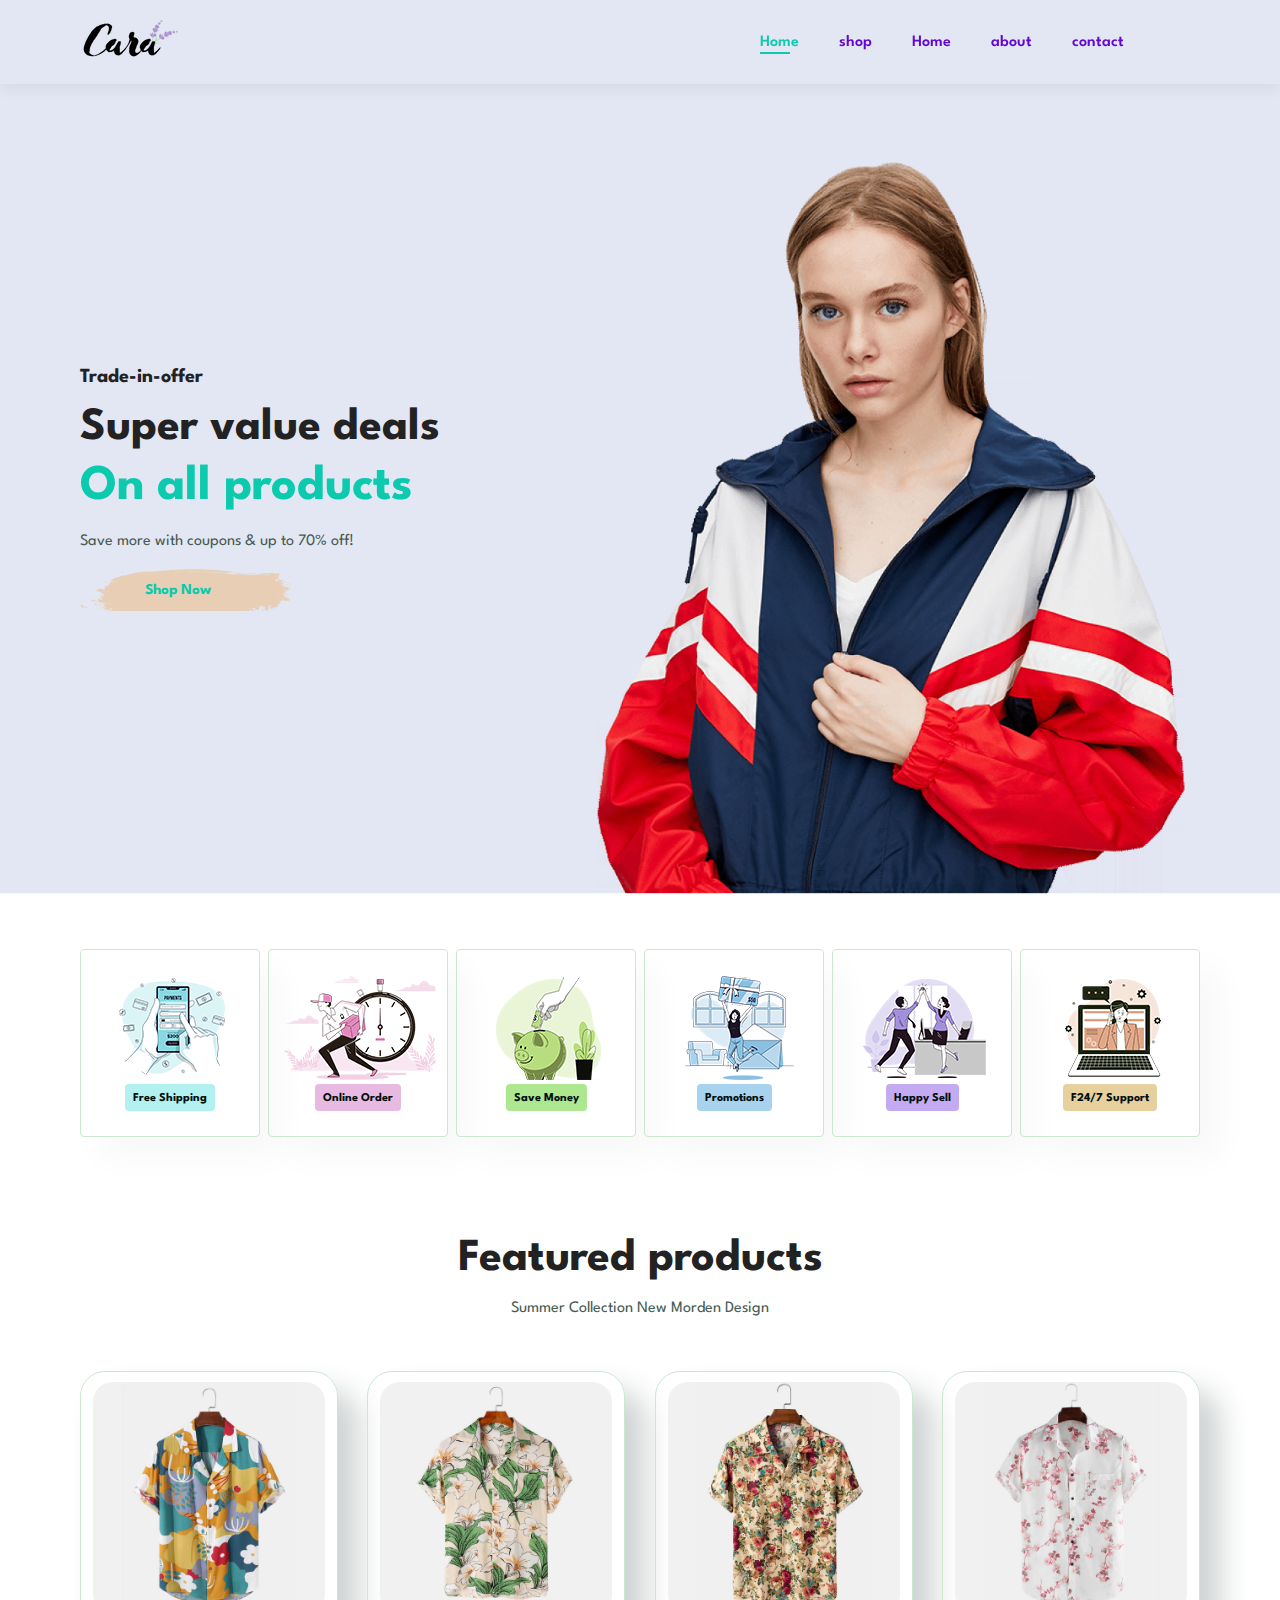
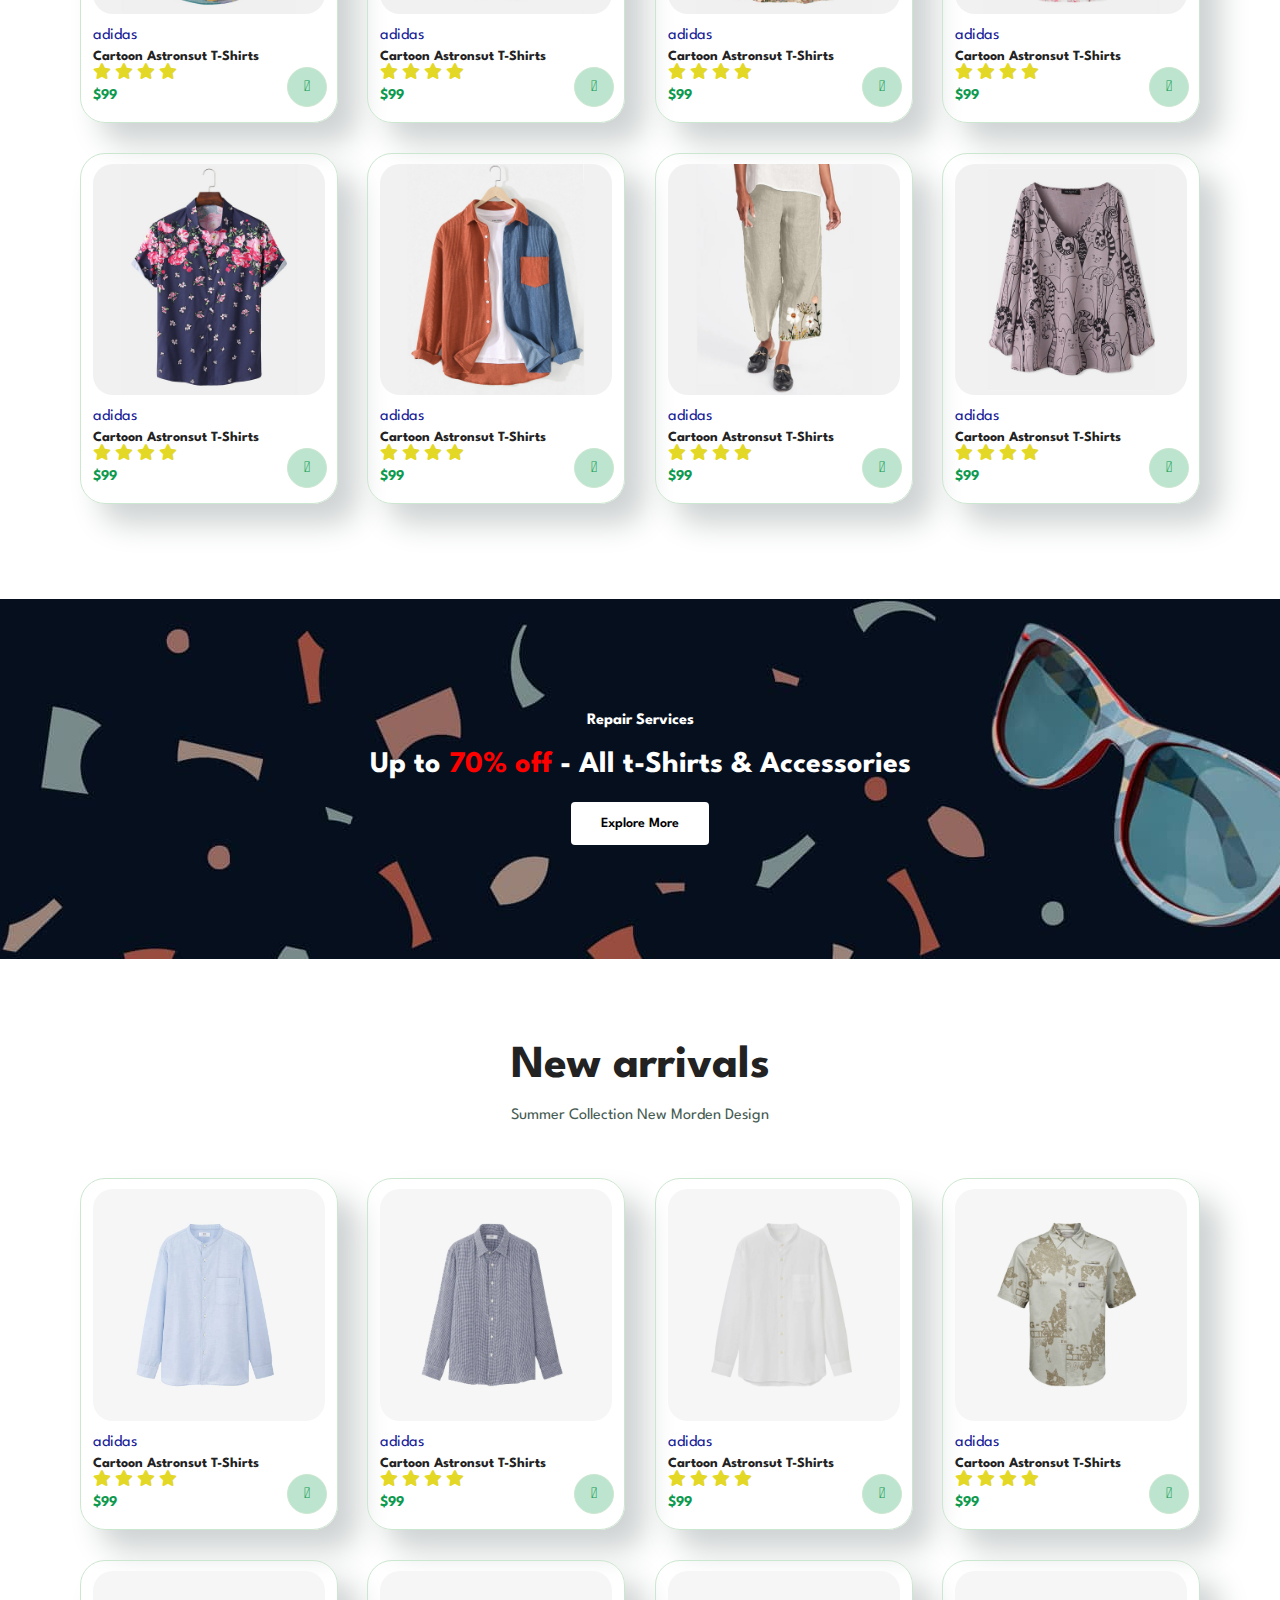
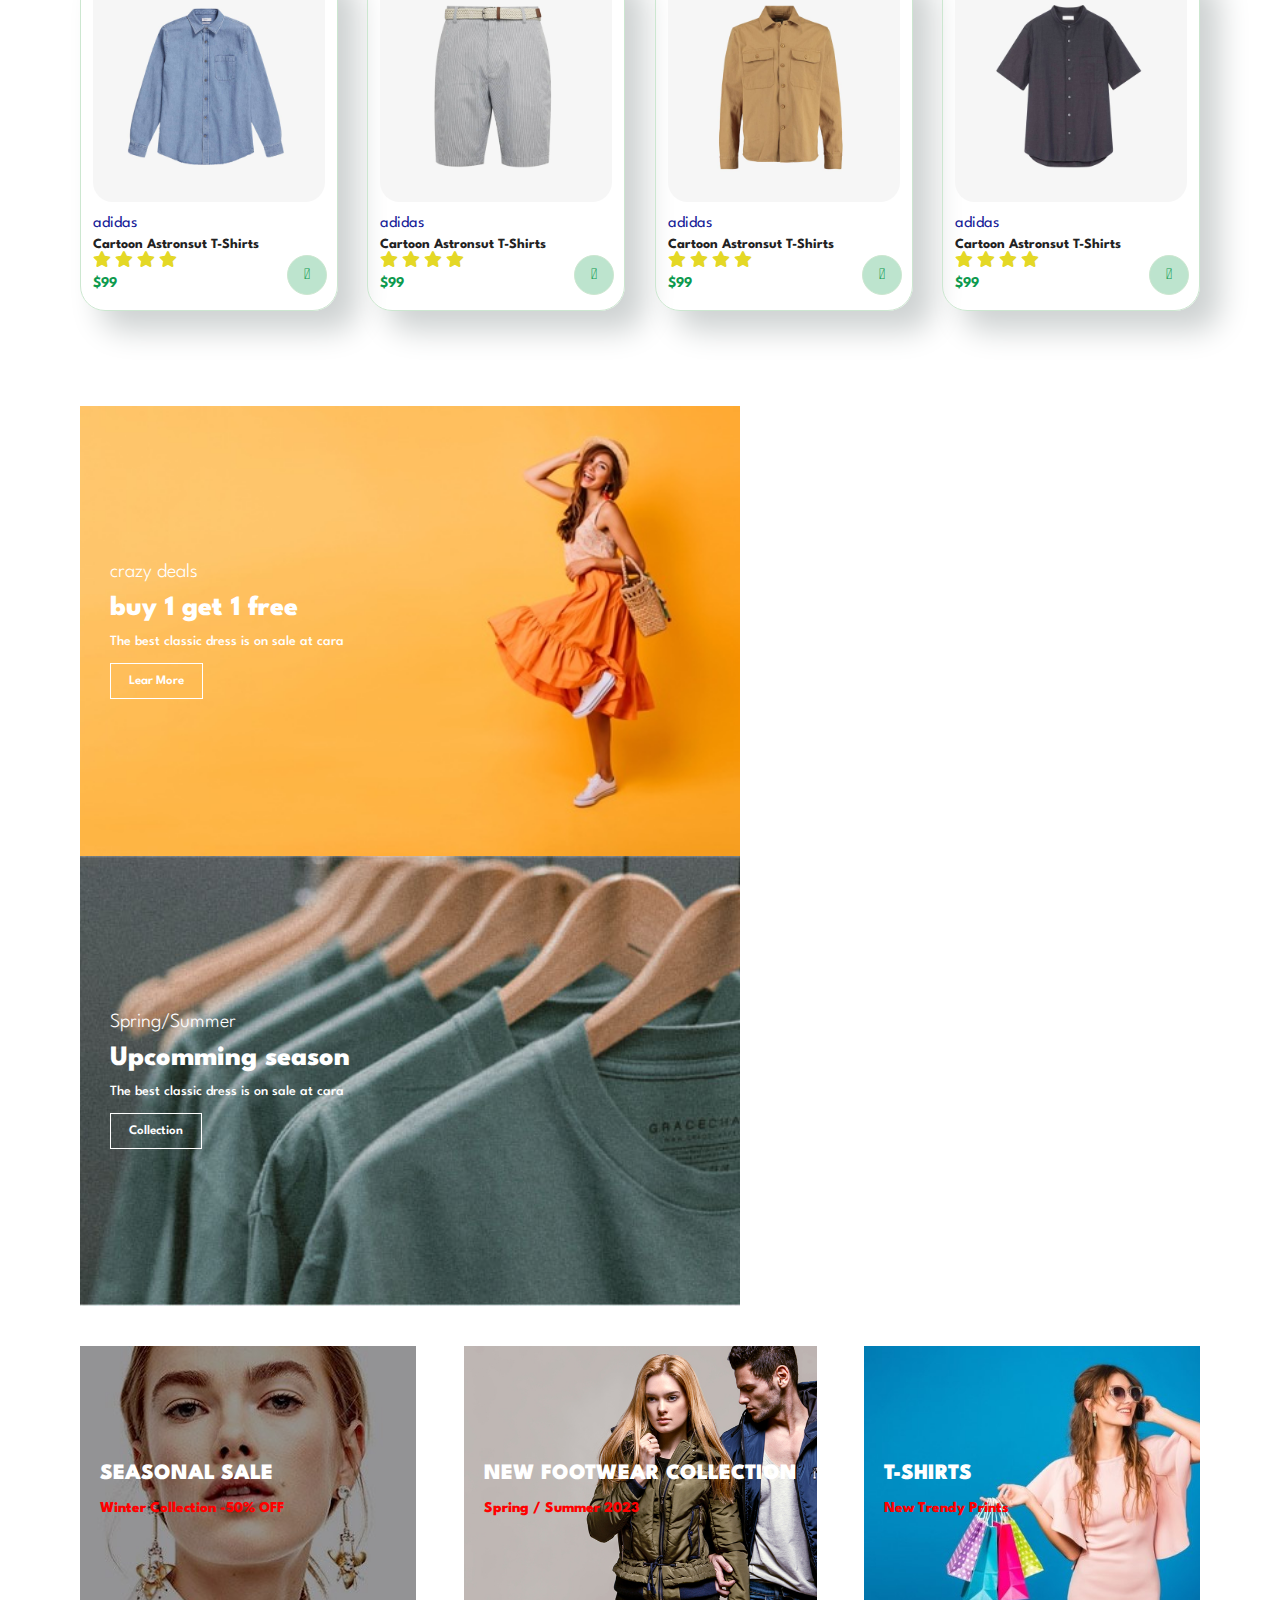
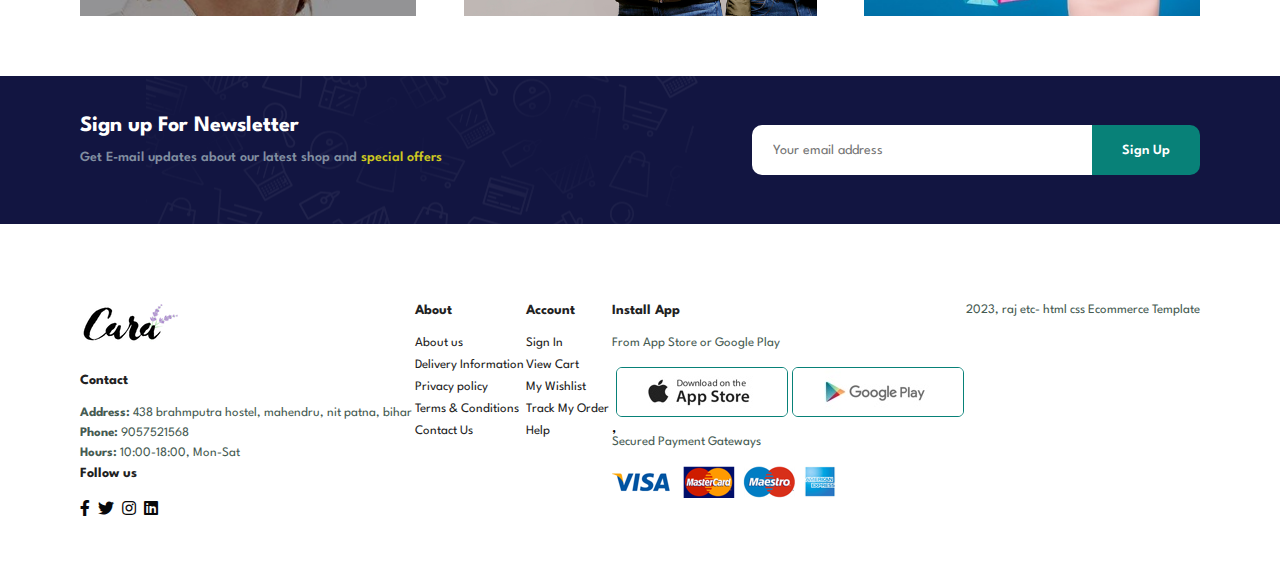
<file: index.html>
<!DOCTYPE html>
<html lang="en">
<head>
    <meta charset="UTF-8">
    <meta http-equiv="X-UA-Compatible" content="IE=edge">
    <meta name="viewport" content="width=device-width, initial-scale=1.0">
    <title>E-Commerce</title>
    <link rel="stylesheet" href="https://pro.fontawesome.com/releases/v5.10.0/css/all.css" />
    <link rel="stylesheet" href="style.css">
</head>  
<body>
    <section id="header">
        <a href="#"><img src="img/logo.png" class="logo"   alt="image not found" </a>
        <div>
            <ul id="navbar">
                <li><a class="active" href="index.html">Home</a></li>
                <li><a href="shop.html">shop</a></li>
                <li><a href="blog.html">Home</a></li>
                <li><a href="about.html">about</a></li>
                <li><a href="contact.html">contact</a></li>
                <li id="lg-bag"><a href="cart.html"><i class="far fa-shopping-bag"></i></a></li>
                <a href="#" id="close"><i class="far fa-times"></i></a>
            </ul>
        </div>
        <div id="mobile">
            <a href="cart.html"><i class="far fa-shopping-bag"></i></a>
            <i id="bar" class="fas fa-outdent"></i>
        </div>
    </section>

    <section id="hero">
        <h4>Trade-in-offer</h4>
        <h2>Super value deals</h2>
        <h1>On all products</h1>
        <p>Save more with coupons & up to 70% off!</p>
        <button>Shop Now</button>
    </section>

    <section id="feature" class="section-p1">
        <div class="fe-box">
            <img src="img/feature/f1.png" alt="">
            <h6>Free Shipping</h6>
        </div>
        <div class="fe-box">
            <img src="img/feature/f2.png" alt="">
            <h6>Online Order</h6>
        </div>
        <div class="fe-box">
            <img src="img/feature/f3.png" alt="">
            <h6>Save Money</h6>
        </div>
        <div class="fe-box">
            <img src="img/feature/f4.png" alt="">
            <h6>Promotions</h6>
        </div>
        <div class="fe-box">
            <img src="img/feature/f5.png" alt="">
            <h6>Happy Sell</h6>
        </div>
        <div class="fe-box">
            <img src="img/feature/f6.png" alt="">
            <h6>F24/7 Support</h6>
        </div>
    </section>
     
    <section id="product1" class="section-p1">
        <h2>Featured products</h2>
        <p>Summer Collection New Morden Design</p>
        <div class="pro-container">
            <div class="pro">
                <img src="img/products/f1.jpg" alt="">
                <div class="des">
                    <span>adidas</span>
                    <h5>Cartoon Astronsut T-Shirts</h5>
                    <div class="star">
                        <i class="fas fa-star"></i>
                        <i class="fas fa-star"></i>
                        <i class="fas fa-star"></i>
                        <i class="fas fa-star"></i>
                    </div>
                    <h4>$99</h4>
                </div>
                <a href="#"><i class="fal fa-shopping-cart cart"></i></a>
            </div>
            <div class="pro">
                <img src="img/products/f2.jpg" alt="">
                <div class="des">
                    <span>adidas</span>
                    <h5>Cartoon Astronsut T-Shirts</h5>
                    <div class="star">
                        <i class="fas fa-star"></i>
                        <i class="fas fa-star"></i>
                        <i class="fas fa-star"></i>
                        <i class="fas fa-star"></i>
                    </div>
                    <h4>$99</h4>
                </div>
                <a href="#"><i class="fal fa-shopping-cart cart"></i></a>
            </div>
            <div class="pro">
                <img src="img/products/f3.jpg" alt="">
                <div class="des">
                    <span>adidas</span>
                    <h5>Cartoon Astronsut T-Shirts</h5>
                    <div class="star">
                        <i class="fas fa-star"></i>
                        <i class="fas fa-star"></i>
                        <i class="fas fa-star"></i>
                        <i class="fas fa-star"></i>
                    </div>
                    <h4>$99</h4>
                </div>
                <a href="#"><i class="fal fa-shopping-cart cart"></i></a>
            </div>
            <div class="pro">
                <img src="img/products/f4.jpg" alt="">
                <div class="des">
                    <span>adidas</span>
                    <h5>Cartoon Astronsut T-Shirts</h5>
                    <div class="star">
                        <i class="fas fa-star"></i>
                        <i class="fas fa-star"></i>
                        <i class="fas fa-star"></i>
                        <i class="fas fa-star"></i>
                    </div>
                    <h4>$99</h4>
                </div>
                <a href="#"><i class="fal fa-shopping-cart cart"></i></a>
            </div>
            <div class="pro">
                <img src="img/products/f5.jpg" alt="">
                <div class="des">
                    <span>adidas</span>
                    <h5>Cartoon Astronsut T-Shirts</h5>
                    <div class="star">
                        <i class="fas fa-star"></i>
                        <i class="fas fa-star"></i>
                        <i class="fas fa-star"></i>
                        <i class="fas fa-star"></i>
                    </div>
                    <h4>$99</h4>
                </div>
                <a href="#"><i class="fal fa-shopping-cart cart"></i></a>
            </div>
            <div class="pro">
                <img src="img/products/f6.jpg" alt="">
                <div class="des">
                    <span>adidas</span>
                    <h5>Cartoon Astronsut T-Shirts</h5>
                    <div class="star">
                        <i class="fas fa-star"></i>
                        <i class="fas fa-star"></i>
                        <i class="fas fa-star"></i>
                        <i class="fas fa-star"></i>
                    </div>
                    <h4>$99</h4>
                </div>
                <a href="#"><i class="fal fa-shopping-cart cart"></i></a>
            </div>
            <div class="pro">
                <img src="img/products/f7.jpg" alt="">
                <div class="des">
                    <span>adidas</span>
                    <h5>Cartoon Astronsut T-Shirts</h5>
                    <div class="star">
                        <i class="fas fa-star"></i>
                        <i class="fas fa-star"></i>
                        <i class="fas fa-star"></i>
                        <i class="fas fa-star"></i>
                    </div>
                    <h4>$99</h4>
                </div>
                <a href="#"><i class="fal fa-shopping-cart cart"></i></a>
            </div>
            <div class="pro">
                <img src="img/products/f8.jpg" alt="">
                <div class="des">
                    <span>adidas</span>
                    <h5>Cartoon Astronsut T-Shirts</h5>
                    <div class="star">
                        <i class="fas fa-star"></i>
                        <i class="fas fa-star"></i>
                        <i class="fas fa-star"></i>
                        <i class="fas fa-star"></i>
                    </div>
                    <h4>$99</h4>
                </div>
                <a href="#"><i class="fal fa-shopping-cart cart"></i></a>
            </div>
        </div>
    </section>

    <section id="banner" class="section-m1">
        <h4>Repair Services</h4>
        <h2>Up to <span>70% off</span> - All t-Shirts & Accessories</h2>
        <button class="normal">Explore More</button>
    </section>

    <section id="product1" class="section-p1">
        <h2>New arrivals</h2>
        <p>Summer Collection New Morden Design</p>
        <div class="pro-container">
            <div class="pro">
                <img src="img/products/n1.jpg" alt="">
                <div class="des">
                    <span>adidas</span>
                    <h5>Cartoon Astronsut T-Shirts</h5>
                    <div class="star">
                        <i class="fas fa-star"></i>
                        <i class="fas fa-star"></i>
                        <i class="fas fa-star"></i>
                        <i class="fas fa-star"></i>
                    </div>
                    <h4>$99</h4>
                </div>
                <a href="#"><i class="fal fa-shopping-cart cart"></i></a>
            </div>
            <div class="pro">
                <img src="img/products/n2.jpg" alt="">
                <div class="des">
                    <span>adidas</span>
                    <h5>Cartoon Astronsut T-Shirts</h5>
                    <div class="star">
                        <i class="fas fa-star"></i>
                        <i class="fas fa-star"></i>
                        <i class="fas fa-star"></i>
                        <i class="fas fa-star"></i>
                    </div>
                    <h4>$99</h4>
                </div>
                <a href="#"><i class="fal fa-shopping-cart cart"></i></a>
            </div>
            <div class="pro">
                <img src="img/products/n3.jpg" alt="">
                <div class="des">
                    <span>adidas</span>
                    <h5>Cartoon Astronsut T-Shirts</h5>
                    <div class="star">
                        <i class="fas fa-star"></i>
                        <i class="fas fa-star"></i>
                        <i class="fas fa-star"></i>
                        <i class="fas fa-star"></i>
                    </div>
                    <h4>$99</h4>
                </div>
                <a href="#"><i class="fal fa-shopping-cart cart"></i></a>
            </div>
            <div class="pro">
                <img src="img/products/n4.jpg" alt="">
                <div class="des">
                    <span>adidas</span>
                    <h5>Cartoon Astronsut T-Shirts</h5>
                    <div class="star">
                        <i class="fas fa-star"></i>
                        <i class="fas fa-star"></i>
                        <i class="fas fa-star"></i>
                        <i class="fas fa-star"></i>
                    </div>
                    <h4>$99</h4>
                </div>
                <a href="#"><i class="fal fa-shopping-cart cart"></i></a>
            </div>
            <div class="pro">
                <img src="img/products/n5.jpg" alt="">
                <div class="des">
                    <span>adidas</span>
                    <h5>Cartoon Astronsut T-Shirts</h5>
                    <div class="star">
                        <i class="fas fa-star"></i>
                        <i class="fas fa-star"></i>
                        <i class="fas fa-star"></i>
                        <i class="fas fa-star"></i>
                    </div>
                    <h4>$99</h4>
                </div>
                <a href="#"><i class="fal fa-shopping-cart cart"></i></a>
            </div>
            <div class="pro">
                <img src="img/products/n6.jpg" alt="">
                <div class="des">
                    <span>adidas</span>
                    <h5>Cartoon Astronsut T-Shirts</h5>
                    <div class="star">
                        <i class="fas fa-star"></i>
                        <i class="fas fa-star"></i>
                        <i class="fas fa-star"></i>
                        <i class="fas fa-star"></i>
                    </div>
                    <h4>$99</h4>
                </div>
                <a href="#"><i class="fal fa-shopping-cart cart"></i></a>
            </div>
            <div class="pro">
                <img src="img/products/n7.jpg" alt="">
                <div class="des">
                    <span>adidas</span>
                    <h5>Cartoon Astronsut T-Shirts</h5>
                    <div class="star">
                        <i class="fas fa-star"></i>
                        <i class="fas fa-star"></i>
                        <i class="fas fa-star"></i>
                        <i class="fas fa-star"></i>
                    </div>
                    <h4>$99</h4>
                </div>
                <a href="#"><i class="fal fa-shopping-cart cart"></i></a>
            </div>
            <div class="pro">
                <img src="img/products/n8.jpg" alt="">
                <div class="des">
                    <span>adidas</span>
                    <h5>Cartoon Astronsut T-Shirts</h5>
                    <div class="star">
                        <i class="fas fa-star"></i>
                        <i class="fas fa-star"></i>
                        <i class="fas fa-star"></i>
                        <i class="fas fa-star"></i>
                    </div>
                    <h4>$99</h4>
                </div>
                <a href="#"><i class="fal fa-shopping-cart cart"></i></a>
            </div>
        </div>
    </section>
    <section id="sm-banner" class="section-p1">
        <div class="banner-box">
            <h4>crazy deals</h4>
            <h2>buy 1 get 1 free</h2>
            <span>The best classic dress is on sale at cara</span>
            <button class="white">Lear More</button>
        </div>
        <div class="banner-box banner-box2">
            <h4>Spring/Summer</h4>
            <h2>Upcomming season</h2>
            <span>The best classic dress is on sale at cara</span>
            <button class="white">Collection</button>
        </div>
    </section>
    <section id="banner3">
        <div class="banner-box ">
            <h2>SEASONAL SALE</h2>
            <h3>Winter Collection -50% OFF</h3> 
        </div>
        <div class="banner-box banner-box2">
            <h2>NEW FOOTWEAR COLLECTION</h2>
            <h3>Spring / Summer 2023</h3> 
        </div>
        <div class="banner-box banner-box3">
            <h2>T-SHIRTS</h2>
            <h3>New Trendy Prints</h3> 
        </div>
        
    </section>
    <section id="newsletter" class="section-p1 section-m1">
         <div class="newtext">
            <h4>Sign up For Newsletter</h4>
            <p>Get E-mail updates about our latest shop and <span>special offers</span> </p>
         </div>
         <div class="form">
            <input type="text" placeholder="Your email address">
            <button class="normal">Sign Up</button>
         </div>
    </section>

    <footer class="section-p1">
        <div class="col">
            <img class="logo" src="img/logo.png" alt="">
            <h4>Contact</h4>
            <p><strong>Address:</strong>  438 brahmputra hostel, mahendru, nit patna, bihar</p>
            <p><strong>Phone:</strong>  9057521568</p>
            <p><strong>Hours:</strong>  10:00-18:00, Mon-Sat</p>
            <div class="follow">
                <h4>Follow us</h4>
                <div class="icon">
                    <i class="fab fa-facebook-f"></i>
                    <i class="fab fa-twitter"></i>
                    <i class="fab fa-instagram"></i>
                    <i class="fab fa-linkedin"></i> 
                </div>
            </div>
        </div>
        <div class="col">
            <h4>About</h4>
            <a href="#">About us</a>
            <a href="#">Delivery Information</a>
            <a href="#">Privacy policy</a>
            <a href="#">Terms & Conditions</a>
            <a href="#">Contact Us</a>
        </div>
        <div class="col">
            <h4>Account</h4>
            <a href="#">Sign In</a>
            <a href="#">View Cart</a>
            <a href="#">My Wishlist</a>
            <a href="#">Track My Order</a>
            <a href="#">Help</a>
        </div>
        <div class="col install"> 
            <h4>Install App</h4>
            <P>From App Store or Google Play</P>
            <Div class="row">
                ,<img src="img/pay/app.jpg" alt="">
                <img src="img/pay/play.jpg " alt="">
            </Div>
            <p>Secured Payment Gateways</p>
            <img src="img/pay/pay.png" alt="">
        </div>
        <div class="copyright">
            <p>2023, raj etc- html css Ecommerce Template</p>
        </div>
    </footer>


    <script src="script.js"></script>
</body>  
</html>
</file>
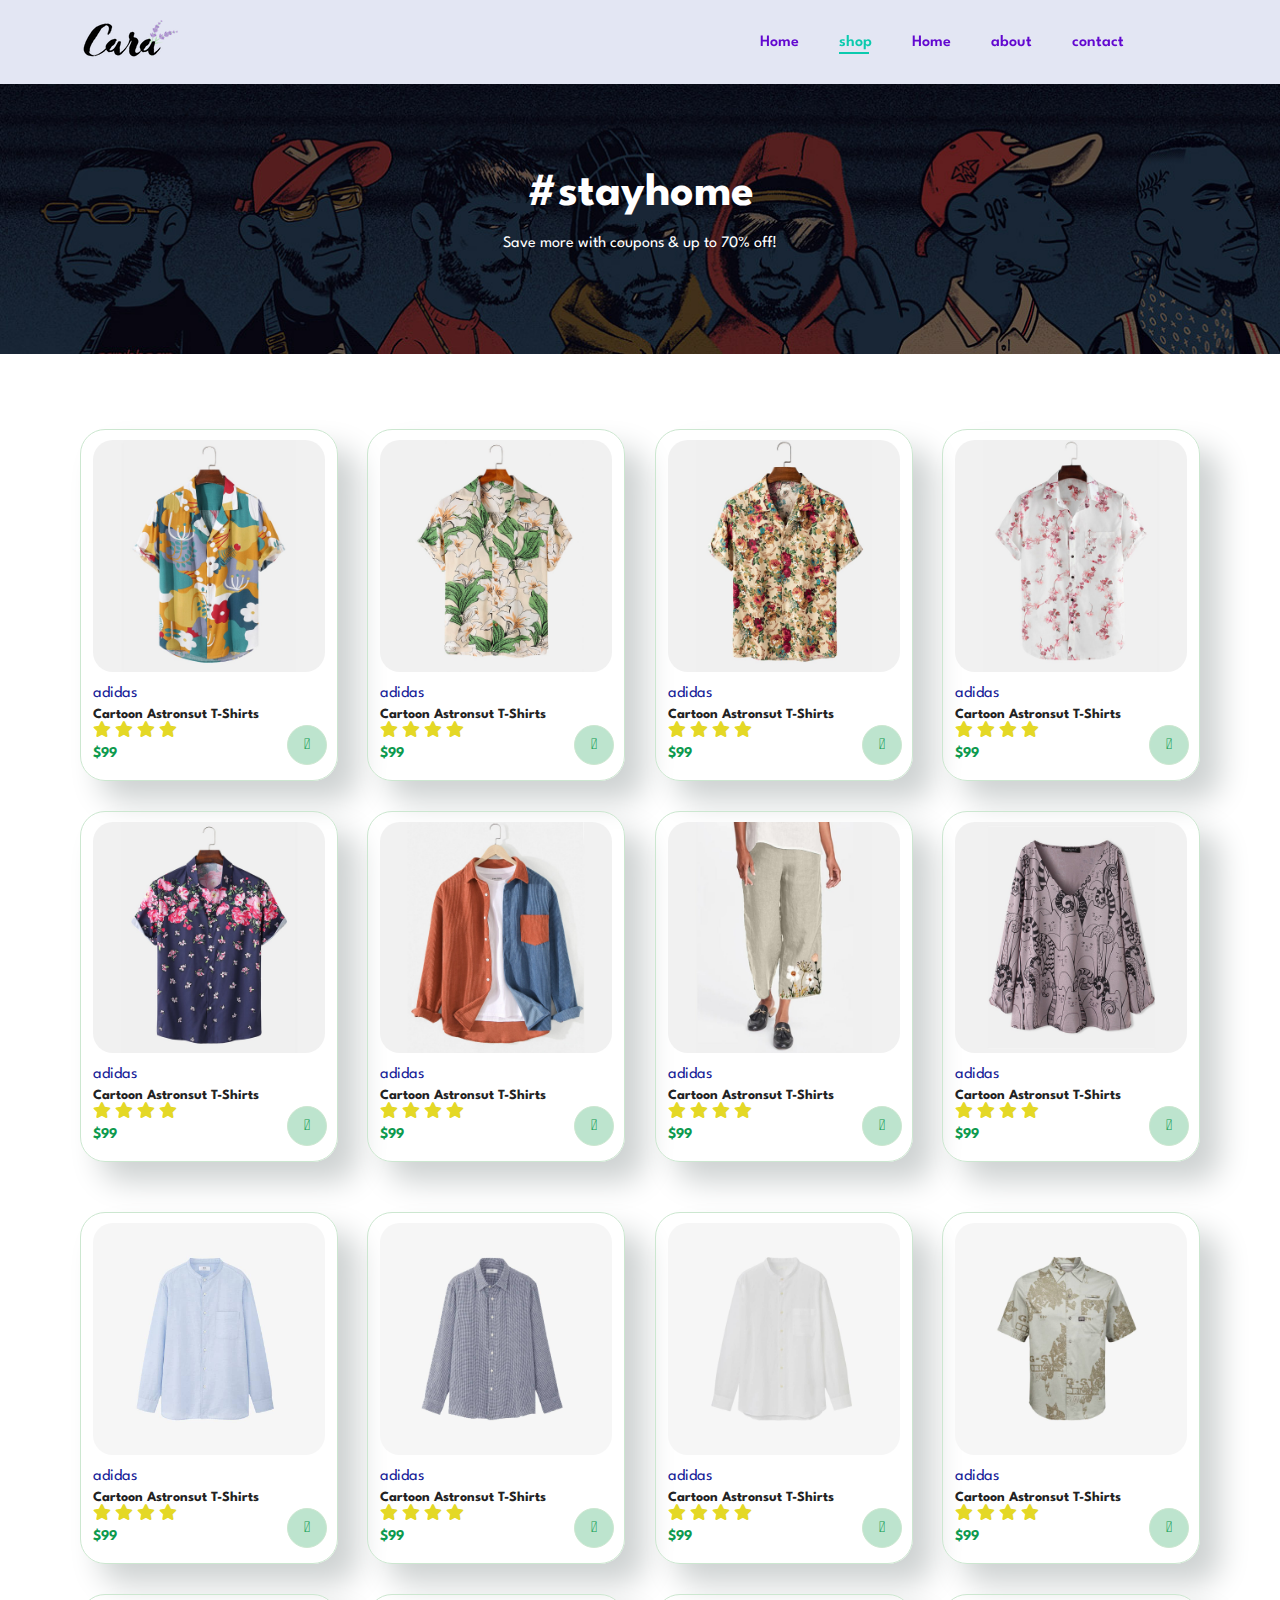
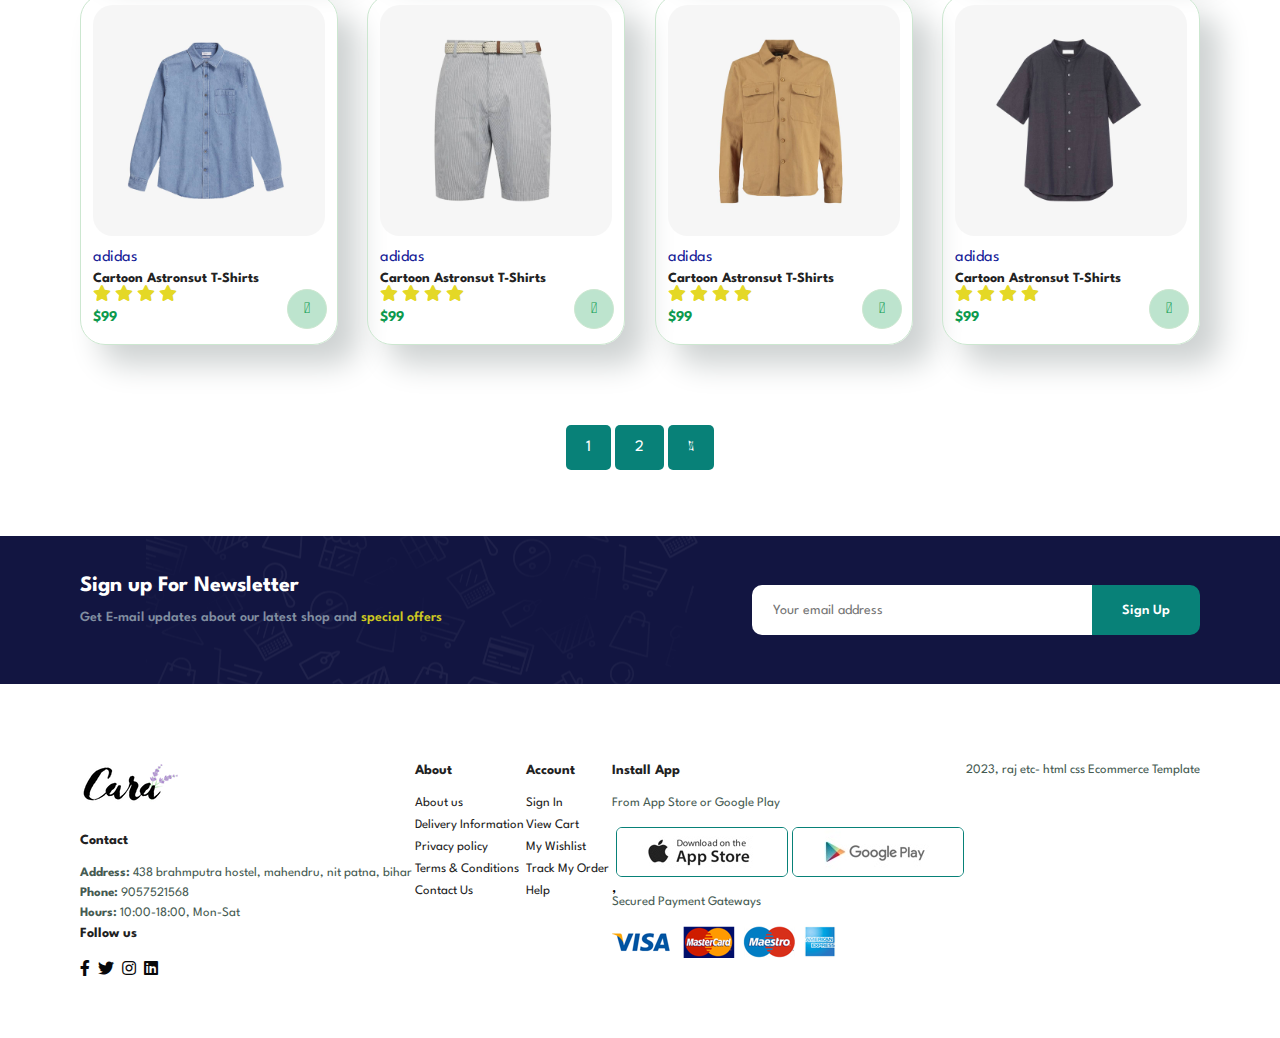
<file: shop.html>
<!DOCTYPE html>
<html lang="en">
<head>
    <meta charset="UTF-8">
    <meta http-equiv="X-UA-Compatible" content="IE=edge">
    <meta name="viewport" content="width=device-width, initial-scale=1.0">
    <title>shop</title>
    <link rel="stylesheet" href="https://pro.fontawesome.com/releases/v5.10.0/css/all.css" />
    <link rel="stylesheet" href="style.css">
</head>  
<body>
    <section id="header">
        <a href="#"><img src="img/logo.png" class="logo"   alt="image not found" </a>
        <div>
            <ul id="navbar">
                <li><a  href="index.html">Home</a></li>
                <li><a class="active" href="shop.html">shop</a></li>
                <li><a href="blog.html">Home</a></li>
                <li><a href="about.html">about</a></li>
                <li><a href="contact.html">contact</a></li>
                <li id="lg-bag"><a href="cart.html"><i class="far fa-shopping-bag"></i></a></li>
                <a href="#" id="close"><i class="far fa-times"></i></a>
            </ul>
        </div>
        <div id="mobile">
            <a href="cart.html"><i class="far fa-shopping-bag"></i></a>
            <i id="bar" class="fas fa-outdent"></i>
        </div>
    </section>

    <section id="page-header">
       
        <h2>#stayhome</h2>
        
        <p>Save more with coupons & up to 70% off!</p>
        
    </section>

   
     
    <section id="product1" class="section-p1">
        
        <div class="pro-container">
            <div class="pro">
                <img src="img/products/f1.jpg" alt="">
                <div class="des">
                    <span>adidas</span>
                    <h5>Cartoon Astronsut T-Shirts</h5>
                    <div class="star">
                        <i class="fas fa-star"></i>
                        <i class="fas fa-star"></i>
                        <i class="fas fa-star"></i>
                        <i class="fas fa-star"></i>
                    </div>
                    <h4>$99</h4>
                </div>
                <a href="#"><i class="fal fa-shopping-cart cart"></i></a>
            </div>
            <div class="pro">
                <img src="img/products/f2.jpg" alt="">
                <div class="des">
                    <span>adidas</span>
                    <h5>Cartoon Astronsut T-Shirts</h5>
                    <div class="star">
                        <i class="fas fa-star"></i>
                        <i class="fas fa-star"></i>
                        <i class="fas fa-star"></i>
                        <i class="fas fa-star"></i>
                    </div>
                    <h4>$99</h4>
                </div>
                <a href="#"><i class="fal fa-shopping-cart cart"></i></a>
            </div>
            <div class="pro">
                <img src="img/products/f3.jpg" alt="">
                <div class="des">
                    <span>adidas</span>
                    <h5>Cartoon Astronsut T-Shirts</h5>
                    <div class="star">
                        <i class="fas fa-star"></i>
                        <i class="fas fa-star"></i>
                        <i class="fas fa-star"></i>
                        <i class="fas fa-star"></i>
                    </div>
                    <h4>$99</h4>
                </div>
                <a href="#"><i class="fal fa-shopping-cart cart"></i></a>
            </div>
            <div class="pro">
                <img src="img/products/f4.jpg" alt="">
                <div class="des">
                    <span>adidas</span>
                    <h5>Cartoon Astronsut T-Shirts</h5>
                    <div class="star">
                        <i class="fas fa-star"></i>
                        <i class="fas fa-star"></i>
                        <i class="fas fa-star"></i>
                        <i class="fas fa-star"></i>
                    </div>
                    <h4>$99</h4>
                </div>
                <a href="#"><i class="fal fa-shopping-cart cart"></i></a>
            </div>
            <div class="pro">
                <img src="img/products/f5.jpg" alt="">
                <div class="des">
                    <span>adidas</span>
                    <h5>Cartoon Astronsut T-Shirts</h5>
                    <div class="star">
                        <i class="fas fa-star"></i>
                        <i class="fas fa-star"></i>
                        <i class="fas fa-star"></i>
                        <i class="fas fa-star"></i>
                    </div>
                    <h4>$99</h4>
                </div>
                <a href="#"><i class="fal fa-shopping-cart cart"></i></a>
            </div>
            <div class="pro">
                <img src="img/products/f6.jpg" alt="">
                <div class="des">
                    <span>adidas</span>
                    <h5>Cartoon Astronsut T-Shirts</h5>
                    <div class="star">
                        <i class="fas fa-star"></i>
                        <i class="fas fa-star"></i>
                        <i class="fas fa-star"></i>
                        <i class="fas fa-star"></i>
                    </div>
                    <h4>$99</h4>
                </div>
                <a href="#"><i class="fal fa-shopping-cart cart"></i></a>
            </div>
            <div class="pro">
                <img src="img/products/f7.jpg" alt="">
                <div class="des">
                    <span>adidas</span>
                    <h5>Cartoon Astronsut T-Shirts</h5>
                    <div class="star">
                        <i class="fas fa-star"></i>
                        <i class="fas fa-star"></i>
                        <i class="fas fa-star"></i>
                        <i class="fas fa-star"></i>
                    </div>
                    <h4>$99</h4>
                </div>
                <a href="#"><i class="fal fa-shopping-cart cart"></i></a>
            </div>
            <div class="pro">
                <img src="img/products/f8.jpg" alt="">
                <div class="des">
                    <span>adidas</span>
                    <h5>Cartoon Astronsut T-Shirts</h5>
                    <div class="star">
                        <i class="fas fa-star"></i>
                        <i class="fas fa-star"></i>
                        <i class="fas fa-star"></i>
                        <i class="fas fa-star"></i>
                    </div>
                    <h4>$99</h4>
                </div>
                <a href="#"><i class="fal fa-shopping-cart cart"></i></a>
            </div>
       
        <div class="pro-container">
            <div class="pro">
                <img src="img/products/n1.jpg" alt="">
                <div class="des">
                    <span>adidas</span>
                    <h5>Cartoon Astronsut T-Shirts</h5>
                    <div class="star">
                        <i class="fas fa-star"></i>
                        <i class="fas fa-star"></i>
                        <i class="fas fa-star"></i>
                        <i class="fas fa-star"></i>
                    </div>
                    <h4>$99</h4>
                </div>
                <a href="#"><i class="fal fa-shopping-cart cart"></i></a>
            </div>
            <div class="pro">
                <img src="img/products/n2.jpg" alt="">
                <div class="des">
                    <span>adidas</span>
                    <h5>Cartoon Astronsut T-Shirts</h5>
                    <div class="star">
                        <i class="fas fa-star"></i>
                        <i class="fas fa-star"></i>
                        <i class="fas fa-star"></i>
                        <i class="fas fa-star"></i>
                    </div>
                    <h4>$99</h4>
                </div>
                <a href="#"><i class="fal fa-shopping-cart cart"></i></a>
            </div>
            <div class="pro">
                <img src="img/products/n3.jpg" alt="">
                <div class="des">
                    <span>adidas</span>
                    <h5>Cartoon Astronsut T-Shirts</h5>
                    <div class="star">
                        <i class="fas fa-star"></i>
                        <i class="fas fa-star"></i>
                        <i class="fas fa-star"></i>
                        <i class="fas fa-star"></i>
                    </div>
                    <h4>$99</h4>
                </div>
                <a href="#"><i class="fal fa-shopping-cart cart"></i></a>
            </div>
            <div class="pro">
                <img src="img/products/n4.jpg" alt="">
                <div class="des">
                    <span>adidas</span>
                    <h5>Cartoon Astronsut T-Shirts</h5>
                    <div class="star">
                        <i class="fas fa-star"></i>
                        <i class="fas fa-star"></i>
                        <i class="fas fa-star"></i>
                        <i class="fas fa-star"></i>
                    </div>
                    <h4>$99</h4>
                </div>
                <a href="#"><i class="fal fa-shopping-cart cart"></i></a>
            </div>
            <div class="pro">
                <img src="img/products/n5.jpg" alt="">
                <div class="des">
                    <span>adidas</span>
                    <h5>Cartoon Astronsut T-Shirts</h5>
                    <div class="star">
                        <i class="fas fa-star"></i>
                        <i class="fas fa-star"></i>
                        <i class="fas fa-star"></i>
                        <i class="fas fa-star"></i>
                    </div>
                    <h4>$99</h4>
                </div>
                <a href="#"><i class="fal fa-shopping-cart cart"></i></a>
            </div>
            <div class="pro">
                <img src="img/products/n6.jpg" alt="">
                <div class="des">
                    <span>adidas</span>
                    <h5>Cartoon Astronsut T-Shirts</h5>
                    <div class="star">
                        <i class="fas fa-star"></i>
                        <i class="fas fa-star"></i>
                        <i class="fas fa-star"></i>
                        <i class="fas fa-star"></i>
                    </div>
                    <h4>$99</h4>
                </div>
                <a href="#"><i class="fal fa-shopping-cart cart"></i></a>
            </div>
            <div class="pro">
                <img src="img/products/n7.jpg" alt="">
                <div class="des">
                    <span>adidas</span>
                    <h5>Cartoon Astronsut T-Shirts</h5>
                    <div class="star">
                        <i class="fas fa-star"></i>
                        <i class="fas fa-star"></i>
                        <i class="fas fa-star"></i>
                        <i class="fas fa-star"></i>
                    </div>
                    <h4>$99</h4>
                </div>
                <a href="#"><i class="fal fa-shopping-cart cart"></i></a>
            </div>
            <div class="pro">
                <img src="img/products/n8.jpg" alt="">
                <div class="des">
                    <span>adidas</span>
                    <h5>Cartoon Astronsut T-Shirts</h5>
                    <div class="star">
                        <i class="fas fa-star"></i>
                        <i class="fas fa-star"></i>
                        <i class="fas fa-star"></i>
                        <i class="fas fa-star"></i>
                    </div>
                    <h4>$99</h4>
                </div>
                <a href="#"><i class="fal fa-shopping-cart cart"></i></a>
            </div>
        </div>
    </section>

    <section id="pagination" class="section-p1">
        <a href="#">1</a>
        <a href="#">2</a>
        <a href="#"><i class="fal fa-long-arrow-alt-right"></i></a>
    </section>
    
    <section id="newsletter" class="section-p1 section-m1">
         <div class="newtext">
            <h4>Sign up For Newsletter</h4>
            <p>Get E-mail updates about our latest shop and <span>special offers</span> </p>
         </div>
         <div class="form">
            <input type="text" placeholder="Your email address">
            <button class="normal">Sign Up</button>
         </div>
    </section>

    <footer class="section-p1">
        <div class="col">
            <img class="logo" src="img/logo.png" alt="">
            <h4>Contact</h4>
            <p><strong>Address:</strong>  438 brahmputra hostel, mahendru, nit patna, bihar</p>
            <p><strong>Phone:</strong>  9057521568</p>
            <p><strong>Hours:</strong>  10:00-18:00, Mon-Sat</p>
            <div class="follow">
                <h4>Follow us</h4>
                <div class="icon">
                    <i class="fab fa-facebook-f"></i>
                    <i class="fab fa-twitter"></i>
                    <i class="fab fa-instagram"></i>
                    <i class="fab fa-linkedin"></i> 
                </div>
            </div>
        </div>
        <div class="col">
            <h4>About</h4>
            <a href="#">About us</a>
            <a href="#">Delivery Information</a>
            <a href="#">Privacy policy</a>
            <a href="#">Terms & Conditions</a>
            <a href="#">Contact Us</a>
        </div>
        <div class="col">
            <h4>Account</h4>
            <a href="#">Sign In</a>
            <a href="#">View Cart</a>
            <a href="#">My Wishlist</a>
            <a href="#">Track My Order</a>
            <a href="#">Help</a>
        </div>
        <div class="col install"> 
            <h4>Install App</h4>
            <P>From App Store or Google Play</P>
            <Div class="row">
                ,<img src="img/pay/app.jpg" alt="">
                <img src="img/pay/play.jpg " alt="">
            </Div>
            <p>Secured Payment Gateways</p>
            <img src="img/pay/pay.png" alt="">
        </div>
        <div class="copyright">
            <p>2023, raj etc- html css Ecommerce Template</p>
        </div>
    </footer>


    <script src="script.js"></script>
</body>  
</html>
</file>
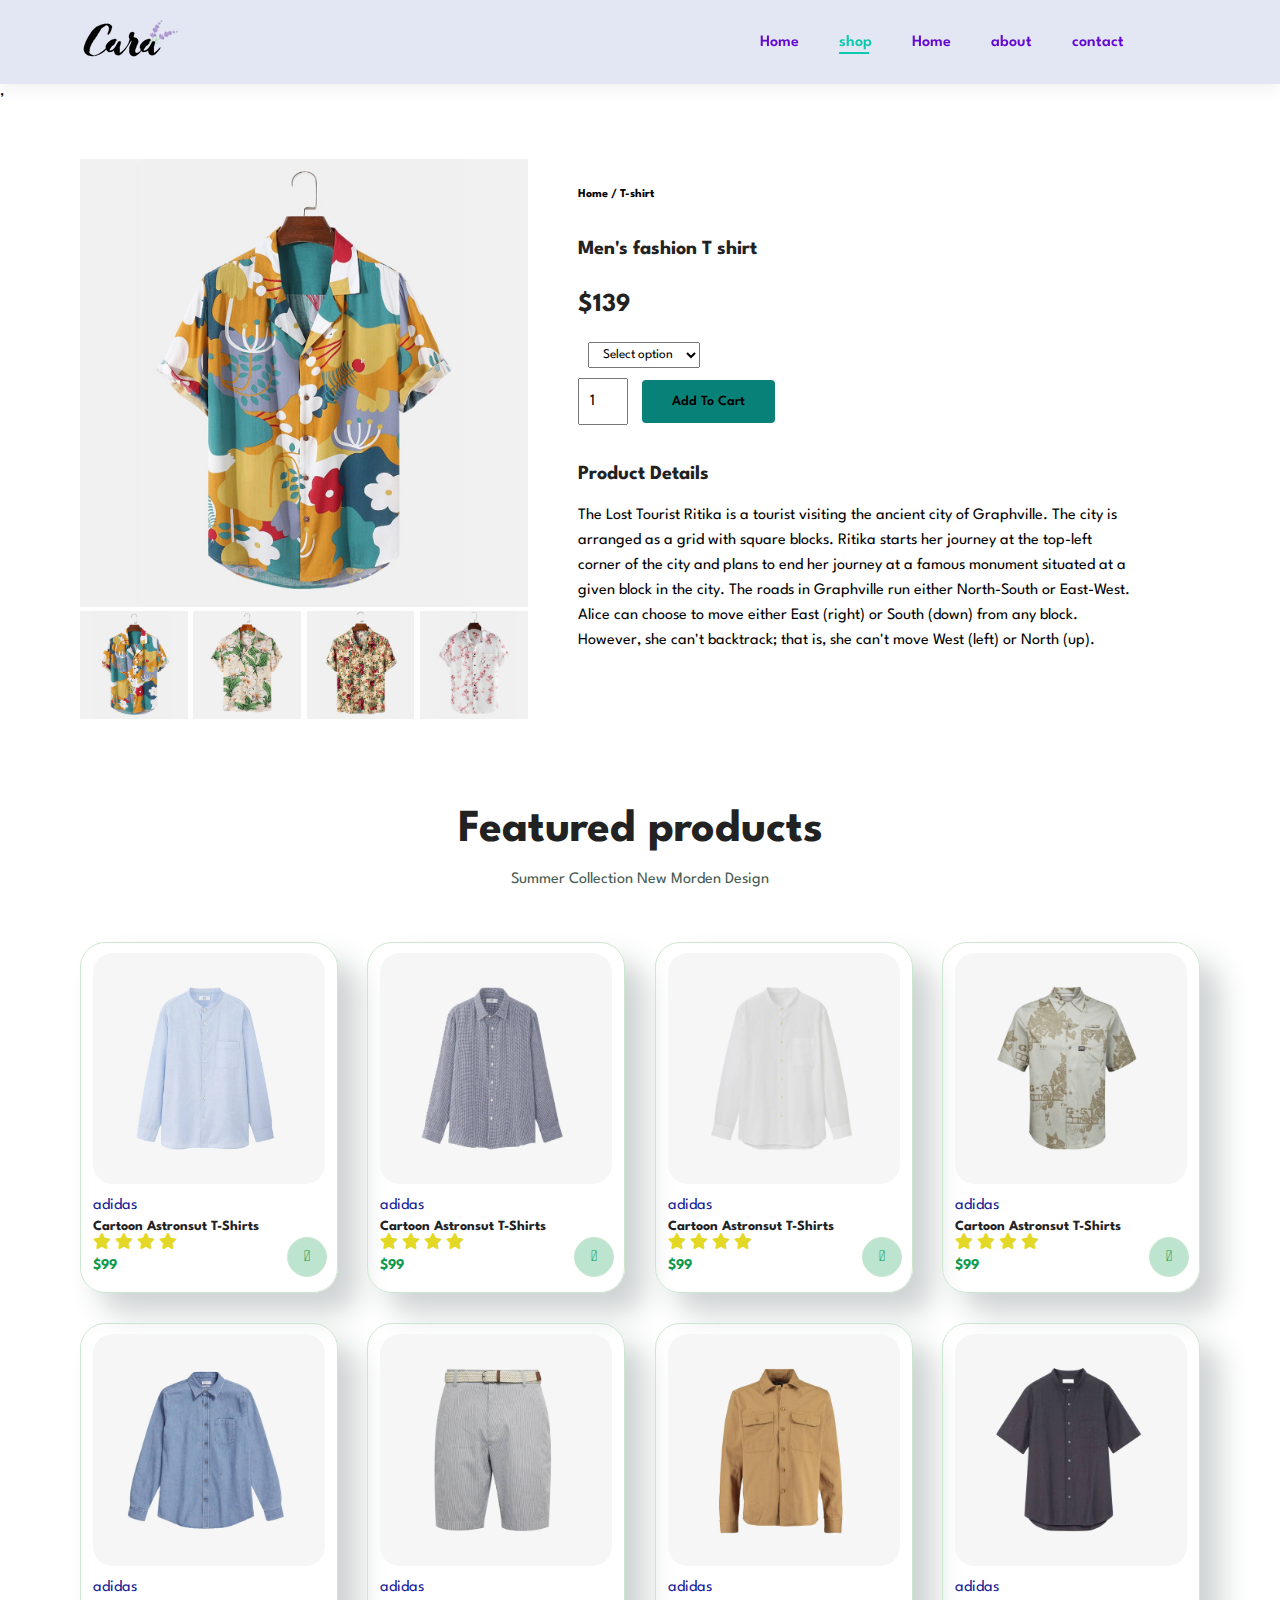
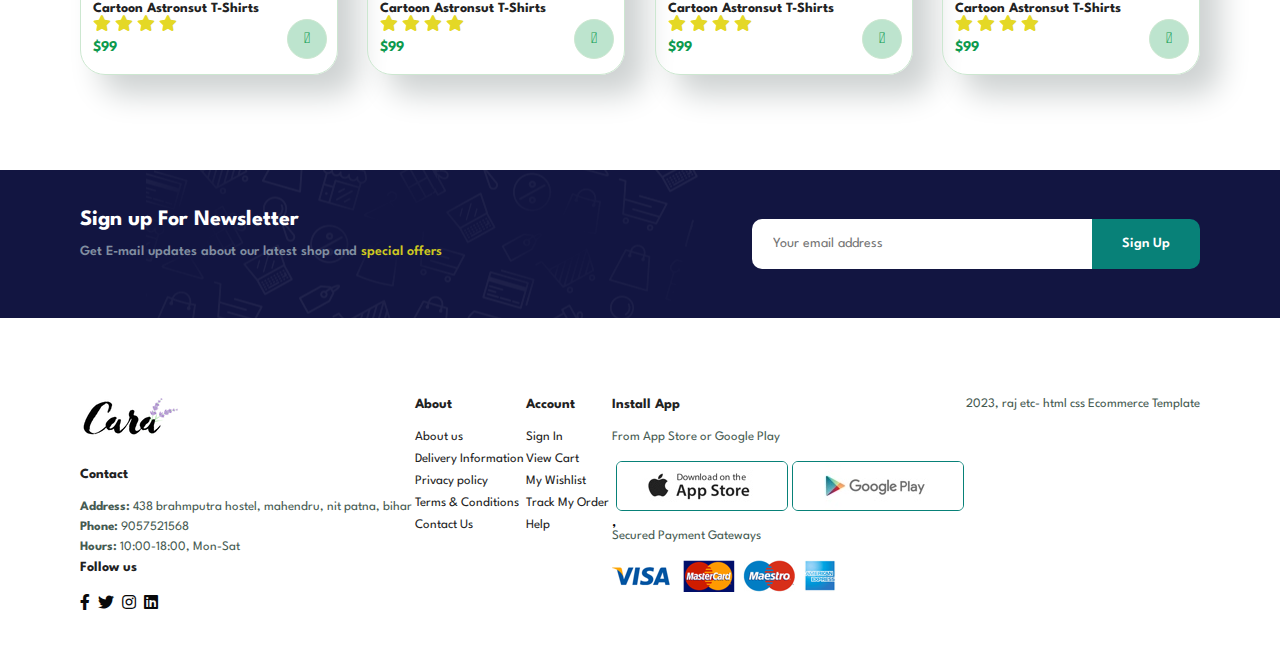
<file: sproduct.html>
<!DOCTYPE html>
<html lang="en">
<head>
    <meta charset="UTF-8">
    <meta http-equiv="X-UA-Compatible" content="IE=edge">
    <meta name="viewport" content="width=device-width, initial-scale=1.0">
    <title>shop</title>
    <link rel="stylesheet" href="https://pro.fontawesome.com/releases/v5.10.0/css/all.css" />
    <link rel="stylesheet" href="style.css">
</head>  
<body>
    <section id="header">
        <a href="#"><img src="img/logo.png" class="logo"   alt="image not found" </a>
        <div>
            <ul id="navbar">
                <li><a  href="index.html">Home</a></li>
                <li><a class="active" href="shop.html">shop</a></li>
                <li><a href="blog.html">Home</a></li>
                <li><a href="about.html">about</a></li>
                <li><a href="contact.html">contact</a></li>
                <li id="lg-bag"><a href="cart.html"><i class="far fa-shopping-bag"></i></a></li>
                <a href="#" id="close"><i class="far fa-times"></i></a>
            </ul>
        </div>
        <div id="mobile">
            <a href="cart.html"><i class="far fa-shopping-bag"></i></a>
            <i id="bar" class="fas fa-outdent"></i>
        </div>
    </section>
    ,<section id="prodetails" class="section-p1">
        <div class="single-pro-image">
            <img src="img/products/f1.jpg" width="100% " id="MainImg" alt="">
            <div class="small-img-group">
                <div class="small-im-col">
                    <img src="img/products/f1.jpg" width="100% " class="small-img" alt="">
                    
                </div>
                <div class="small-im-col">
                    <img src="img/products/f2.jpg" width="100% " class="small-img" alt="">
                    
                </div>
                <div class="small-im-col">
                    <img src="img/products/f3.jpg" width="100% " class="small-img" alt="">
                    
                </div>
                <div class="small-im-col">
                    <img src="img/products/f4.jpg" width="100% " class="small-img" alt="">
                    
                </div>
            </div>
        </div>
        <div class="single-pro-details">
            <h6>Home / T-shirt</h6>
            <h4>Men's fashion T shirt</h4>
            <h2>$139</h2>
            <select>
                <option>Select option</option>
                <option>S</option>
                <option>M</option>
                <option>L</option>
                <option>XL</option>
                <option>XXL</option>
                <option>XXXL</option>
            </select>
            <input type="number" value="1">
            <button class="normal">Add To Cart</button>
            <h4>Product Details</h4>
            <span>The Lost Tourist
                Ritika is a tourist visiting the ancient city of Graphville. The
                city is arranged as a grid with square blocks. Ritika starts her journey at the top-left corner of the city and plans to end her journey at a famous monument situated at a given block in the city.
                The roads in Graphville run either North-South or East-West. Alice can choose to move either East (right) or South (down) from any block. However, she can't backtrack; that is, she can't move West (left) or
                North (up).
               </span>
        </div>
    </section>
     <section id="product1" class="section-p1">
        <h2>Featured products</h2>
        <p>Summer Collection New Morden Design</p>
        <div class="pro-container">
            <div class="pro">
                <img src="img/products/n1.jpg" alt="">
                <div class="des">
                    <span>adidas</span>
                    <h5>Cartoon Astronsut T-Shirts</h5>
                    <div class="star">
                        <i class="fas fa-star"></i>
                        <i class="fas fa-star"></i>
                        <i class="fas fa-star"></i>
                        <i class="fas fa-star"></i>
                    </div>
                    <h4>$99</h4>
                </div>
                <a href="#"><i class="fal fa-shopping-cart cart"></i></a>
            </div>
            <div class="pro">
                <img src="img/products/n2.jpg" alt="">
                <div class="des">
                    <span>adidas</span>
                    <h5>Cartoon Astronsut T-Shirts</h5>
                    <div class="star">
                        <i class="fas fa-star"></i>
                        <i class="fas fa-star"></i>
                        <i class="fas fa-star"></i>
                        <i class="fas fa-star"></i>
                    </div>
                    <h4>$99</h4>
                </div>
                <a href="#"><i class="fal fa-shopping-cart cart"></i></a>
            </div>
            <div class="pro">
                <img src="img/products/n3.jpg" alt="">
                <div class="des">
                    <span>adidas</span>
                    <h5>Cartoon Astronsut T-Shirts</h5>
                    <div class="star">
                        <i class="fas fa-star"></i>
                        <i class="fas fa-star"></i>
                        <i class="fas fa-star"></i>
                        <i class="fas fa-star"></i>
                    </div>
                    <h4>$99</h4>
                </div>
                <a href="#"><i class="fal fa-shopping-cart cart"></i></a>
            </div>
            <div class="pro">
                <img src="img/products/n4.jpg" alt="">
                <div class="des">
                    <span>adidas</span>
                    <h5>Cartoon Astronsut T-Shirts</h5>
                    <div class="star">
                        <i class="fas fa-star"></i>
                        <i class="fas fa-star"></i>
                        <i class="fas fa-star"></i>
                        <i class="fas fa-star"></i>
                    </div>
                    <h4>$99</h4>
                </div>
                <a href="#"><i class="fal fa-shopping-cart cart"></i></a>
            </div>
            <div class="pro">
                <img src="img/products/n5.jpg" alt="">
                <div class="des">
                    <span>adidas</span>
                    <h5>Cartoon Astronsut T-Shirts</h5>
                    <div class="star">
                        <i class="fas fa-star"></i>
                        <i class="fas fa-star"></i>
                        <i class="fas fa-star"></i>
                        <i class="fas fa-star"></i>
                    </div>
                    <h4>$99</h4>
                </div>
                <a href="#"><i class="fal fa-shopping-cart cart"></i></a>
            </div>
            <div class="pro">
                <img src="img/products/n6.jpg" alt="">
                <div class="des">
                    <span>adidas</span>
                    <h5>Cartoon Astronsut T-Shirts</h5>
                    <div class="star">
                        <i class="fas fa-star"></i>
                        <i class="fas fa-star"></i>
                        <i class="fas fa-star"></i>
                        <i class="fas fa-star"></i>
                    </div>
                    <h4>$99</h4>
                </div>
                <a href="#"><i class="fal fa-shopping-cart cart"></i></a>
            </div>
            <div class="pro">
                <img src="img/products/n7.jpg" alt="">
                <div class="des">
                    <span>adidas</span>
                    <h5>Cartoon Astronsut T-Shirts</h5>
                    <div class="star">
                        <i class="fas fa-star"></i>
                        <i class="fas fa-star"></i>
                        <i class="fas fa-star"></i>
                        <i class="fas fa-star"></i>
                    </div>
                    <h4>$99</h4>
                </div>
                <a href="#"><i class="fal fa-shopping-cart cart"></i></a>
            </div>
            <div class="pro">
                <img src="img/products/n8.jpg" alt="">
                <div class="des">
                    <span>adidas</span>
                    <h5>Cartoon Astronsut T-Shirts</h5>
                    <div class="star">
                        <i class="fas fa-star"></i>
                        <i class="fas fa-star"></i>
                        <i class="fas fa-star"></i>
                        <i class="fas fa-star"></i>
                    </div>
                    <h4>$99</h4>
                </div>
                <a href="#"><i class="fal fa-shopping-cart cart"></i></a>
            </div>
        </div>
    </section>
  
    <section id="newsletter" class="section-p1 section-m1">
         <div class="newtext">
            <h4>Sign up For Newsletter</h4>
            <p>Get E-mail updates about our latest shop and <span>special offers</span> </p>
         </div>
         <div class="form">
            <input type="text" placeholder="Your email address">
            <button class="normal">Sign Up</button>
         </div>
    </section>

    <footer class="section-p1">
        <div class="col">
            <img class="logo" src="img/logo.png" alt="">
            <h4>Contact</h4>
            <p><strong>Address:</strong>  438 brahmputra hostel, mahendru, nit patna, bihar</p>
            <p><strong>Phone:</strong>  9057521568</p>
            <p><strong>Hours:</strong>  10:00-18:00, Mon-Sat</p>
            <div class="follow">
                <h4>Follow us</h4>
                <div class="icon">
                    <i class="fab fa-facebook-f"></i>
                    <i class="fab fa-twitter"></i>
                    <i class="fab fa-instagram"></i>
                    <i class="fab fa-linkedin"></i> 
                </div>
            </div>
        </div>
        <div class="col">
            <h4>About</h4>
            <a href="#">About us</a>
            <a href="#">Delivery Information</a>
            <a href="#">Privacy policy</a>
            <a href="#">Terms & Conditions</a>
            <a href="#">Contact Us</a>
        </div>
        <div class="col">
            <h4>Account</h4>
            <a href="#">Sign In</a>
            <a href="#">View Cart</a>
            <a href="#">My Wishlist</a>
            <a href="#">Track My Order</a>
            <a href="#">Help</a>
        </div>
        <div class="col install"> 
            <h4>Install App</h4>
            <P>From App Store or Google Play</P>
            <Div class="row">
                ,<img src="img/pay/app.jpg" alt="">
                <img src="img/pay/play.jpg " alt="">
            </Div>
            <p>Secured Payment Gateways</p>
            <img src="img/pay/pay.png" alt="">
        </div>
        <div class="copyright">
            <p>2023, raj etc- html css Ecommerce Template</p>
        </div>
    </footer>
    <script>
        var MainImg = document.getElementById("MainImg");
        var smallimg = document.getElementsByClassName("small-img");

        smallimg[0].onclick=function(){
            MainImg.src =smallimg[0].src;
        }
        smallimg[1].onclick = function(){
            MainImg.src = smallimg[1].src;
        }
        smallimg[2].onclick=function(){
            MainImg.src=smallimg[2].src;
        }
        smallimg[3].onclick=function(){
            MainImg.src=smallimg[3].src;
        }
    </script>


    <script src="script.js"></script>
</body>  
</html>
</file>
<file: style.css>
@import url("https://fonts.googleapis.com/css2?family=Spartan:wght@100;200;300;400;500;600;700;800;900&display=swap");


* {
    margin: 0;
    padding: 0;
    box-sizing: border-box;
    font-family: 'Spartan'    , sans-serif;
}
h1{
    font-size: 50px;
    line-height: 64px;
    color: #222;
}
h2{
    font-size: 46px;
    line-height: 54px;
    color: #222;
}
h4{
    font-size: 20px;
    color: #222;
}
h6{
    font-weight: 700;
    font-size: 12px;
}
p {
    font-size: 16px;
    color: #465B52;
    margin: 15px 0 20px 0;
}
.section-p1{
    padding: 40px 80px;
}
.section-m1{
    margin: 40px 0;
}
button.normal{
    font-size: 14px;
    font-weight: 600;
    padding: 15px 30px;
    color: #000;
    background-color: #fff;
    border-radius: 4px;
    cursor: pointer;
    border: none;
    outline: none;
    transition: 0.2s;
}
button.white{
    font-size: 13px;
    font-weight: 600;
    padding: 11px 18px;
    color: #fff;
    background-color:transparent;
    cursor: pointer;
    border: 1px solid#fff;
    outline: none;
    transition: 0.2s;
}
body {
    width: 100%;
}

#header {
    display: flex;
    align-items: center;
    justify-content: space-between;
    padding: 20px 80px;
    background: #E3E6F3;
    box-shadow: 0 5px 15px rgba(0, 0, 0, 0.06);
    z-index: 999;
    position: sticky;
    top: 0;
    left: 0;

    
}

#navbar{
    display: flex;
    align-items: center;
    justify-content: center;
}
#navbar li{
    list-style: none;
    padding: 0 20px;
    position: relative;
}
#navbar li a{
   text-decoration: none;
   font-size: 16px;
   font-weight: 600;
   color:rgb(98, 8, 208) ;  
   transition: 0.3s ease;
}

#navbar li a:hover,
#navbar li a.active{
    color: rgb(11, 202, 174);
}
#navbar li a.active::after,
#navbar li a:hover::after
{
    content: "";
    width: 30px;
    height: 2px;
    background-color: rgb(11, 202, 174);
    position: absolute;
    bottom: -4px;
    left: 20px;
}

#mobile{
    display: none;
    align-items: center;
}
#close{
    display: none;
}
#hero {
    background-image: url("img/hero4.png") ;
    height: 90vh;
    width: 100%;
    background-size: cover;
    background-position: top 25% right 0;
    padding: 0 80px;
    display: flex;
    flex-direction: column;
    align-items: flex-start;
    justify-content: center;
}
#hero h4 {
    padding-bottom: 15px;

}
#hero h1{
     color: rgb(11, 202, 174);
}
#hero button{
    background-image: url("img/button.png");
    background-color: transparent;
    color: rgb(11, 202, 174);
    border: 0;
    padding: 14px 80px 14px 65px;
    font-weight: 700;
    font-size: 15px;
}



#feature{
    display: flex;
    align-items: center;
    justify-content: space-between;
    flex-wrap: wrap;
}
#feature .fe-box{
    width: 180px;
    text-align: center;
    padding: 25px 15px;
    box-shadow: 20px 20px 34px rgba(0, 0, 0, 0.03);
    border: 1px solid #cce7d0;
    border-radius:4px;
    margin: 15px 0;
}
#feature .fe-box:hover{
    box-shadow: 10px 10px 54px rgb(25, 161, 140);;
}
#feature .fe-box:nth-child(2):hover{
    box-shadow: 10px 10px 54px  #d39acb;
}
#feature .fe-box:nth-child(3):hover{
    box-shadow: 10px 10px 54px   #7aeb42;
}
#feature .fe-box:nth-child(4):hover{
    box-shadow: 10px 10px 54px  #78b2d6;
}
#feature .fe-box:nth-child(5):hover{
    box-shadow: 10px 10px 54px   #8d72c1;
}
#feature .fe-box:nth-child(6):hover{
    box-shadow: 10px 10px 54px  #b79f68;
}
#feature .fe-box img{
    
}
#feature .fe-box h6{
     display: inline-block;
     padding: 9px 8px 6px 8px;
     line-height: 1;
     border-radius: 4px;
     color: rgb(1, 14, 12);
     background-color: #b3f1f1;
}
#feature .fe-box:nth-child(2) h6{
     background-color: #e8bae1;
}
#feature .fe-box:nth-child(3) h6{
     background-color: #ade78f;
}
#feature .fe-box:nth-child(4) h6{
     background-color: #a7d3ee;
}
#feature .fe-box:nth-child(5) h6{
     background-color: #c4abf1;
}
#feature .fe-box:nth-child(6) h6{
     background-color: #e6d09e;
}


#product1{
    text-align: center;
    
}
#product1 .pro-container{
    display: flex;
    justify-content: space-between;
    padding-top: 20px;
    flex-wrap: wrap;
}

#product1 .pro {
    width: 23%;
    min-width: 250px;
    padding: 10px 12px;
    border: 1px solid #cce7d0;
    border-radius: 25px;
    cursor: pointer;
    box-shadow: 20px 20px 30px #ced2d2;
    margin: 15px 0;
    position: relative;
}
#product1 .pro:hover{
    box-shadow: 20px 20px 30px #6b6e6e;
}
#product1 .pro img{
    width: 100%;
    border-radius: 20px;
}
#product1 .pro .des{
    text-align: start;
    padding: 10px 0;
}
#product1 .pro .des span{
    color: #162197;
}
#product1 .pro .des h5{
    padding-top: 7px;
    color: #222;
    font-size: 14px;
}
.star{
    color: #e4d71ffc;
}
#product1 .pro .des h4{
    padding-top: 7px;
    font-size: 15px;
    font-weight: 700;
    color: #0d9a4e;
}
#product1 .pro .cart{
   width: 40px;
   height: 40px;
   line-height: 40px; 
   border-radius: 50px;
   background-color: #bde4ce;
   font-weight: 500;
   color: #0d9a4e;
   border: 1px solid #cce7d0;
   position: absolute;
   bottom: 15px;
   right: 10px;

}
#banner{
    display: flex;
    flex-direction: column;
    justify-content: center;
    align-items: center;
    text-align: center;
    background-image: url("img/banner/b2.jpg");
    width: 100%;
    height: 40vh;
    background-size: cover;
    background-position: center;
}
#banner h4{
    color: #fff;
    font-size: 16px;
}
#banner h2{
    color: #fff;
    font-size: 30px;
    padding: 10px 0;
}
#banner h2 span{
    color: red;
}
#banner button:hover{
    background-color: #1b9e93;
    color: #fff;
}


#sm-banner{
    display: flex;
    justify-content: space-between;
    flex-wrap: wrap;
}
#sm-banner .banner-box{
    display: flex;
    flex-direction: column;
    justify-content: center;
    align-items: flex-start;
    background-image: url("img/banner/b17.jpg");
    min-width: 660px;
    height: 50vh;
    background-size: cover;
    background-position: center;
    padding: 30px;
}
#sm-banner .banner-box2{
    background-image: url("img/banner/b10.jpg");
}
#sm-banner h4{
    color: #fff;
    font-size: 20px;
    font-weight: 300;
}
#sm-banner h2{
    color: #fff;
    font-size: 28px;
    font-weight: 800;
}
#sm-banner span{
    color: #fff;
    font-size: 14px;
    font-weight: 500;
    padding-bottom: 15px;
}
#sm-banner .banner-box:hover button{
    background: #0ab271;
    border: 1px solid #0ab271;
}
#banner3{
    display: flex;
    justify-content: space-between;
    flex-wrap: wrap;
    padding: 0 80px;
}
#banner3 .banner-box {
    display: flex;
    flex-direction: column;
    justify-content: center;
    align-items: flex-start;
    background-image: url("img/banner/b7.jpg");
    min-width: 30%;
    height: 30vh;
    background-size: cover;
    background-position: center;
    padding: 20px;
    margin-bottom: 20px;
}

#banner3 .banner-box2{
    background-image: url("img/banner/b4.jpg");
}
#banner3 .banner-box3{
    background-image: url("img/banner/b18.jpg");
}
#banner3 h2{
    color: #fff;
    font-weight: 900;
    font-size: 22px;
}
#banner3 h3{
    color: red;
    font-weight: 800;
    font-size: 15px;
}

#newsletter{
    display: flex;
    justify-content: space-between;
    flex-wrap: wrap;
    align-items: center;
    background-image: url("img/banner/b14.png");
    background-repeat: no-repeat;
    background-position: 20% 30%;
    background-color: #121541;
}
#newsletter h4{
    font-size: 22px;
    font-weight: 700;
    color: #fff;
}
#newsletter p{
    font-size: 14px;
    font-weight: 600;
    color: #818ea0;
}
#newsletter p span{
    
    color: #cdc721;
}
#newsletter .form{
    display: flex;
     width: 40%;
}
#newsletter input{
    height: 3.125rem;
    padding: 0 1.25rem;
    font-size: 14px;
    width: 100%;
    border: 1px solid transparent;
    border-radius: 4px;
    outline: none;
    border-top-right-radius: 0;
    border-top-left-radius: 10px;
    border-bottom-left-radius: 10px;
    border-bottom-right-radius: 0;
}
#newsletter button{
    background-color: #088178;
    color: #fff;
    white-space: nowrap;
    border-top-left-radius: 0;
    border-bottom-left-radius: 0;
    border-bottom-right-radius: 10px;
    border-top-right-radius: 10px;
}
footer{
    display: flex;
    flex-wrap: wrap;
    justify-content: space-between;
}
footer .col{
    display: flex;
    flex-direction: column;
    align-items: start;
    margin-bottom: 20px;
}

footer .logo{
    margin-bottom: 30px;
}
footer h4{
    font-size: 14px;
    padding-bottom: 20px;
}
footer p{
    font-size: 13px;
    margin: 0 0 8px 0;
}
footer a{
    font-size: 13px;
    text-decoration: none;
    color: #222;
    margin-bottom: 10px;
}
footer .follow i{
    color: #09090a;
    padding-right: 4px;
    cursor: pointer;
}
footer .install .row img{
    border: 1px solid #088178;
    border-radius: 6px;
}
footer .install img{
    margin: 10px 0 15px 0;
}
footer.follow i:hover,
footer a:hover{
    font-size: 15px;
    color: #070a94;
}


/* cart page */


/* start media Query */


@media (max-width: 799px) {
    .section-p1{
        padding: 40px 40px;
    }

    #navbar {
        display: flex;
        flex-direction: column;
        align-items: flex-start;
        justify-content: flex-start;
        position: fixed;
        top: 0;
        right: -300px;
        height: 100vh;
        width: 300px;
        background-color: #E3E6F3;
        box-shadow: 0 40px 60px rgba(0, 0, 0, 0.1);
        padding: 80px 0 0 10px;
        transition: 0.3s;
    }
    #navbar li{
        margin-bottom: 25px;
    }
    #mobile{
        display: flex;
        align-items: center;
        
    }
    #mobile i{
        color: #1a1a1a;
        font-size: 24px;
        padding: 10px;

    }
    #navbar.active{
        right: 0px;
    }
    #close{
        display: initial;
        position: absolute;
        top: 30px;
        left: 30px;
        color: #222;
        font-size: 24px;
    }
    #lg-bag{
        display: none;
    }

    #hero {
       
        height: 70vh;
        width: 100%;
        padding: 0 80px;
        background-position: top 30% right 30%;
        
    }

    #feature {
        justify-content: center;
    }
    #feature .fe-box{
         margin: 15px 15px;
    }

    #product1 .pro-container {
        
        justify-content: center;
    }
    #product1 .pro{
        margin: 15px ;
    }

    #banner {
        height: 20vh;
       
    }

    #sm-banner .banner-box {
        min-width: 100%;
        height: 30vh;
        padding: 30px;
    }
    #banner3 {
        padding: 0 40px;
    }
    #banner3 .banner-box {
        width: 28%;
    }
    #newsletter .form{
        width: 70%;
    }
}

@media (max-width: 477px) {
    .section-p1 {
        padding: 20px;
    }
    #header {
        padding: 10px 30px;
    }
    h1{
        font-size: 38px;
    }
    h2 {
        font-size: 32px;
        
    }
    #hero{
        padding: 0 20px;
        background-position: 55%;
    }
    
    #feature {
        justify-content: space-between;
    }

    #feature .fe-box {
        width: 155px;
        margin: 0 0 15px 0;
    }
    #product1 .pro {
        width: 100%;
        
    }
    #banner {
        height: 40vh;
    }
    #sm-banner .banner-box{
        height: 40vh;
    }
    #sm-banner .banner-box2{
        margin-top: 20px;

    }
    #banner3 .banner-box {
        width: 100%;
    }
    #banner3 {
        padding: 0 20px;
    }
    #newsletter{
        padding: 40px 20px;
    }
    #newsletter .form{
        width: 100%;
    }
}






/* shop page */

#page-header{
    background-image: url(img/banner/b1.jpg);
    height: 30vh;
    width: 100%;
    background-size: cover;
    display: flex;
    justify-content: center;
    text-align: center;
    flex-direction: column;
    padding: 14px;
    
}
#page-header h2,
#page-header p{
    color: white;
}

#pagination {
    text-align: center;
}
#pagination a {
    text-decoration: none;
    background-color: #088178;
    padding: 15px 20px;
    border-radius: 5px;
    color: #fff;
}
#pagination a i {
    font-size: 16px;
    font-weight: 600;
}



/* single product */

#prodetails{
    display: flex;
    margin-top: 20px;
}
#prodetails .single-pro-image{
    width: 40%;
    margin-right: 50px;
}

.small-img-group{
    display: flex;
    justify-content: space-between;
}
.small-im-col{
    flex-basis: 24%;
    cursor: pointer;
}
#prodetails .single-pro-details{
    width: 50%;
    padding-top: 30px;
}
#prodetails .single-pro-details h4{
    padding: 40px 0 20px 0;
}
#prodetails .single-pro-details h2{
    font-size: 26px;
}
#prodetails .single-pro-details select{
    display: block;
    padding: 5px 10px;
    margin: 10px;
}
#prodetails .single-pro-details input{
    width: 50px;
    height: 47px;
    padding-left: 10px;
    font-size: 16px;
    margin-right: 10px;
}
#prodetails .single-pro-details input:focus{
    outline: none;
}
#prodetails .single-pro-details button{
    background-color: #088178;
    columns: #fff;
}
#prodetails .single-pro-details span{
    line-height: 25px;
}
</file>
